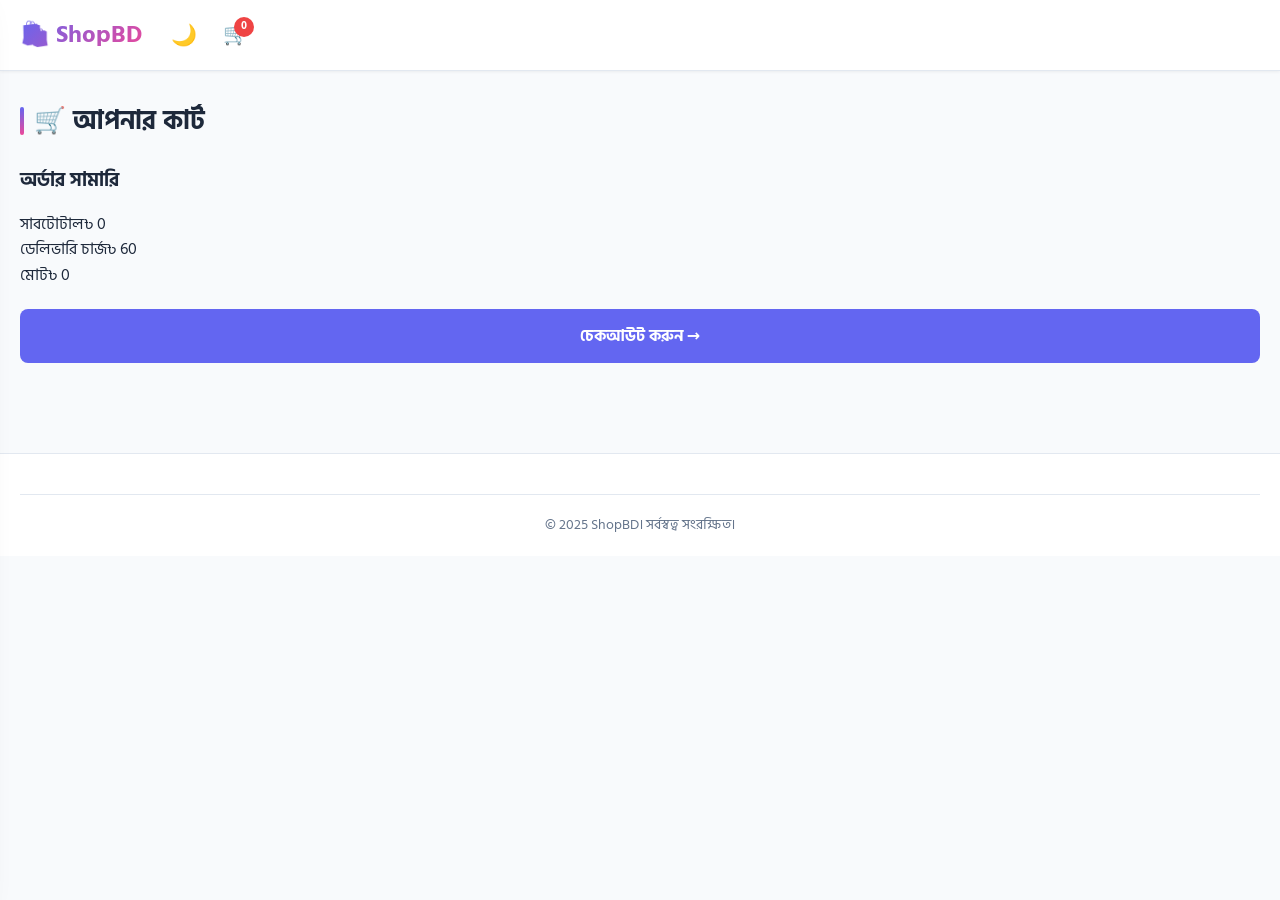
<file: cart.html>
<!DOCTYPE html>
<html lang="bn" data-theme="light">
<head>
  <meta charset="UTF-8">
  <meta name="viewport" content="width=device-width, initial-scale=1.0">
  <title>কার্ট — ShopBD</title>
  <link href="https://fonts.googleapis.com/css2?family=Hind+Siliguri:wght@400;600;700;800&display=swap" rel="stylesheet">
  <link rel="stylesheet" href="https://cdnjs.cloudflare.com/ajax/libs/font-awesome/6.4.0/css/all.min.css">
  <link rel="stylesheet" href="css/style.css">
</head>
<body>

<header class="header">
  <div class="header-inner">
    <button class="icon-btn menu-toggle" onclick="openDrawer()">☰</button>
    <a href="index.html" class="logo">🛍️ ShopBD</a>
    <div class="header-actions">
      <button class="icon-btn" onclick="toggleTheme()">🌙</button>
      <a href="cart.html" class="icon-btn">🛒<span class="badge" id="cartBadge">0</span></a>
    </div>
  </div>
</header>

<div class="drawer-overlay" id="drawerOverlay" onclick="closeDrawer()"></div>
<div class="drawer" id="drawer">
  <a href="index.html">🏠 হোম</a>
  <a href="shop.html">🛍️ সব পণ্য</a>
  <a href="cart.html">🛒 কার্ট</a>
</div>

<section class="container" style="padding:30px 20px;">
  <h1 class="section-title">🛒 আপনার কার্ট</h1>
  <div class="cart-layout">
    <div id="cartItemsContainer"></div>
    <div class="summary-card" id="summaryCard">
      <h3 style="margin-bottom:16px;">অর্ডার সামারি</h3>
      <div class="summary-row"><span>সাবটোটাল</span><span id="subtotal">৳ 0</span></div>
      <div class="summary-row"><span>ডেলিভারি চার্জ</span><span id="delivery">৳ 60</span></div>
      <div class="summary-row total"><span>মোট</span><span id="grandTotal">৳ 0</span></div>
      <button class="btn-primary" style="width:100%;margin-top:20px;" onclick="goCheckout()">
        চেকআউট করুন →
      </button>
    </div>
  </div>
</section>

<footer class="footer">
  <div class="footer-bottom">© 2025 ShopBD। সর্বস্বত্ব সংরক্ষিত।</div>
</footer>

<script src="js/config.js"></script>
<script src="js/main.js"></script>
<script src="js/cart.js"></script>
</body>
</html>
</file>
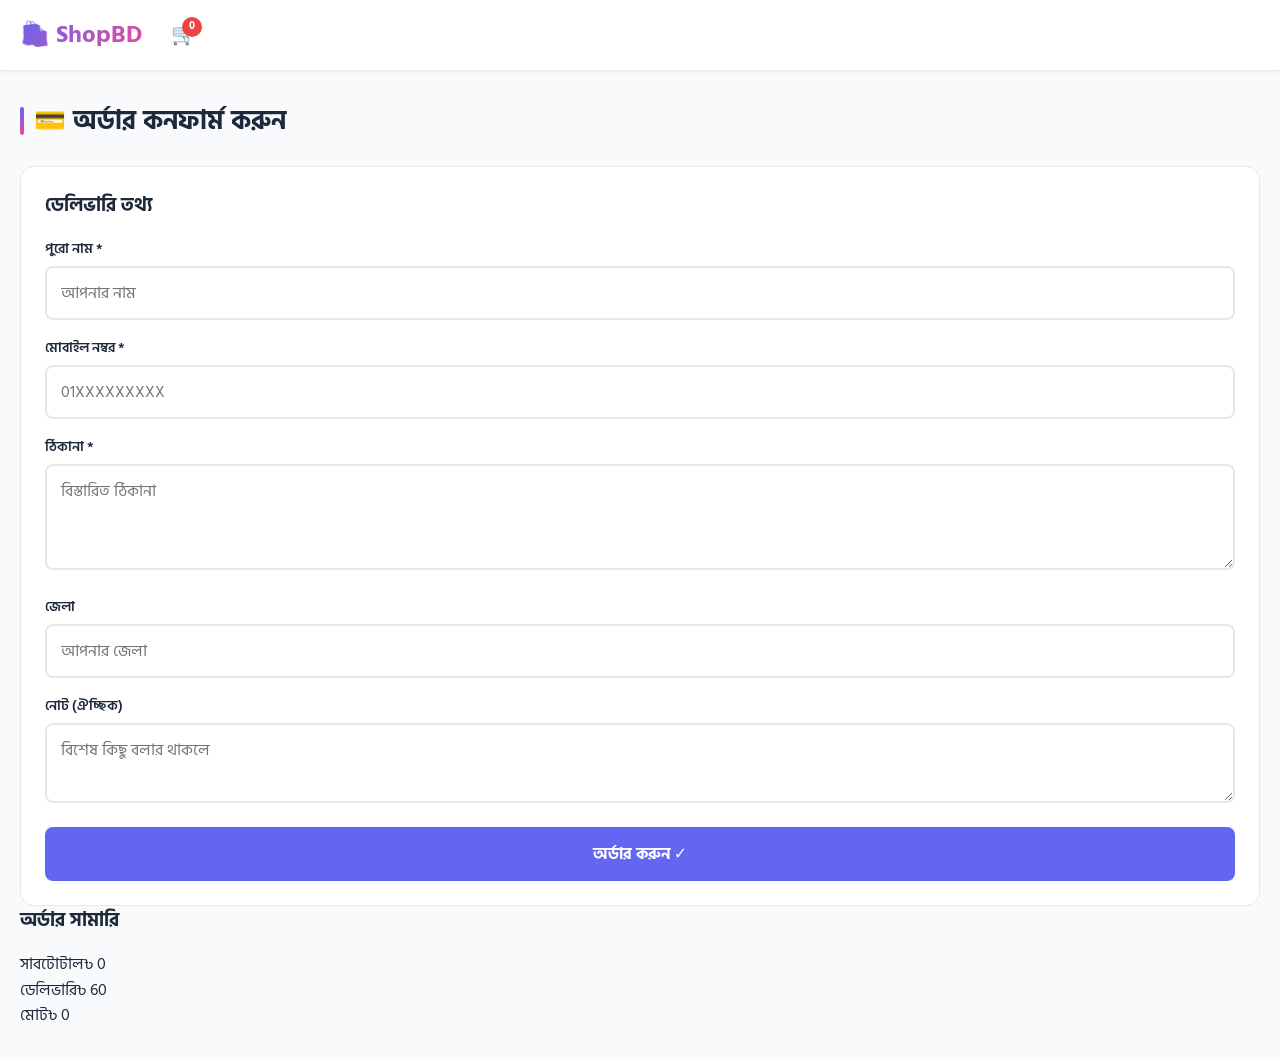
<file: checkout.html>
<!DOCTYPE html>
<html lang="bn" data-theme="light">
<head>
  <meta charset="UTF-8">
  <meta name="viewport" content="width=device-width, initial-scale=1.0">
  <title>চেকআউট — ShopBD</title>
  <link href="https://fonts.googleapis.com/css2?family=Hind+Siliguri:wght@400;600;700;800&display=swap" rel="stylesheet">
  <link rel="stylesheet" href="css/style.css">
</head>
<body>

<header class="header">
  <div class="header-inner">
    <a href="index.html" class="logo">🛍️ ShopBD</a>
    <div class="header-actions">
      <a href="cart.html" class="icon-btn">🛒<span class="badge" id="cartBadge">0</span></a>
    </div>
  </div>
</header>

<section class="container" style="padding:30px 20px;">
  <h1 class="section-title">💳 অর্ডার কনফার্ম করুন</h1>
  <div class="cart-layout">
    <div style="background:var(--card);padding:24px;border-radius:var(--radius);border:1px solid var(--border);">
      <h3 style="margin-bottom:16px;">ডেলিভারি তথ্য</h3>
      <form id="checkoutForm">
        <div class="form-group">
          <label>পুরো নাম *</label>
          <input type="text" id="name" required placeholder="আপনার নাম">
        </div>
        <div class="form-group">
          <label>মোবাইল নম্বর *</label>
          <input type="tel" id="phone" required placeholder="01XXXXXXXXX" pattern="01[0-9]{9}">
        </div>
        <div class="form-group">
          <label>ঠিকানা *</label>
          <textarea id="address" required rows="3" placeholder="বিস্তারিত ঠিকানা"></textarea>
        </div>
        <div class="form-group">
          <label>জেলা</label>
          <input type="text" id="city" placeholder="আপনার জেলা">
        </div>
        <div class="form-group">
          <label>নোট (ঐচ্ছিক)</label>
          <textarea id="note" rows="2" placeholder="বিশেষ কিছু বলার থাকলে"></textarea>
        </div>
        <button type="submit" class="btn-primary" style="width:100%;">অর্ডার করুন ✓</button>
      </form>
    </div>

    <div class="summary-card">
      <h3 style="margin-bottom:16px;">অর্ডার সামারি</h3>
      <div id="checkoutItems" style="margin-bottom:16px;"></div>
      <div class="summary-row"><span>সাবটোটাল</span><span id="subtotal">৳ 0</span></div>
      <div class="summary-row"><span>ডেলিভারি</span><span id="delivery">৳ 60</span></div>
      <div class="summary-row total"><span>মোট</span><span id="grandTotal">৳ 0</span></div>
    </div>
  </div>
</section>

<script src="js/config.js"></script>
<script src="js/main.js"></script>
<script src="js/checkout.js"></script>
</body>
</html>
</file>
<file: css/style.css>
/* ============================================================
   ShopBD — সম্পূর্ণ স্টাইলশিট
   সব রঙ CSS ভ্যারিয়েবল থেকে আসে (অ্যাডমিন থেকে বদলানো যায়)
   ============================================================ */

* { margin: 0; padding: 0; box-sizing: border-box; }

:root {
  --primary: #6366f1;
  --primary-dark: #4f46e5;
  --accent: #ec4899;
  --success: #10b981;
  --danger: #ef4444;
  --warning: #f59e0b;
  --bg: #f8fafc;
  --card: #ffffff;
  --text: #1e293b;
  --text-muted: #64748b;
  --border: #e2e8f0;
  --shadow-sm: 0 1px 3px rgba(0,0,0,0.06);
  --shadow-md: 0 4px 12px rgba(0,0,0,0.08);
  --shadow-lg: 0 10px 30px rgba(0,0,0,0.12);
  --radius: 14px;
  --radius-sm: 8px;
  --transition: 0.25s ease;
}

[data-theme="dark"] {
  --bg: #0f172a;
  --card: #1e293b;
  --text: #f1f5f9;
  --text-muted: #94a3b8;
  --border: #334155;
  --shadow-sm: 0 1px 3px rgba(0,0,0,0.3);
  --shadow-md: 0 4px 12px rgba(0,0,0,0.4);
}

body {
  font-family: 'Hind Siliguri', 'Segoe UI', system-ui, sans-serif;
  background: var(--bg);
  color: var(--text);
  line-height: 1.6;
  transition: background var(--transition), color var(--transition);
  overflow-x: hidden;
}

a { text-decoration: none; color: inherit; }
img { max-width: 100%; display: block; }
button { font-family: inherit; cursor: pointer; border: none; background: none; }

.container { max-width: 1280px; margin: 0 auto; padding: 0 20px; }

/* ============ হেডার ============ */
.header {
  position: sticky;
  top: 0;
  z-index: 100;
  background: var(--card);
  border-bottom: 1px solid var(--border);
  backdrop-filter: blur(12px);
  box-shadow: var(--shadow-sm);
}

.header-inner {
  display: flex;
  align-items: center;
  gap: 20px;
  height: 70px;
  padding: 0 20px;
  max-width: 1280px;
  margin: 0 auto;
}

.logo {
  font-size: 1.5rem;
  font-weight: 800;
  background: linear-gradient(135deg, var(--primary), var(--accent));
  -webkit-background-clip: text;
  background-clip: text;
  -webkit-text-fill-color: transparent;
  white-space: nowrap;
  display: flex;
  align-items: center;
  gap: 8px;
}

.logo img { height: 40px; width: auto; }

.search-bar {
  flex: 1;
  position: relative;
  max-width: 500px;
}

.search-bar input {
  width: 100%;
  padding: 10px 16px 10px 42px;
  border: 2px solid var(--border);
  border-radius: 30px;
  background: var(--bg);
  color: var(--text);
  font-size: 0.95rem;
  transition: border-color var(--transition);
}

.search-bar input:focus {
  outline: none;
  border-color: var(--primary);
}

.search-bar::before {
  content: "🔍";
  position: absolute;
  left: 16px;
  top: 50%;
  transform: translateY(-50%);
  font-size: 1rem;
  z-index: 1;
}

.header-actions {
  display: flex;
  align-items: center;
  gap: 8px;
}

.icon-btn {
  position: relative;
  width: 44px;
  height: 44px;
  border-radius: 50%;
  display: flex;
  align-items: center;
  justify-content: center;
  font-size: 1.3rem;
  transition: background var(--transition);
}

.icon-btn:hover { background: var(--bg); }

.badge {
  position: absolute;
  top: 4px;
  right: 4px;
  background: var(--danger);
  color: white;
  font-size: 0.7rem;
  font-weight: 700;
  min-width: 20px;
  height: 20px;
  border-radius: 10px;
  display: flex;
  align-items: center;
  justify-content: center;
  padding: 0 5px;
}

.menu-toggle { display: none; }

@media (max-width: 768px) {
  .header-inner { height: 60px; padding: 0 12px; gap: 8px; }
  .logo { font-size: 1.1rem; }
  .logo img { height: 32px; }
  .search-bar { display: none; }
  .menu-toggle { display: flex; }
}

/* ============ হিরো ব্যানার ============ */
.hero {
  background: linear-gradient(135deg, var(--primary) 0%, var(--accent) 100%);
  color: white;
  padding: 60px 20px;
  text-align: center;
  position: relative;
  overflow: hidden;
  min-height: 320px;
  display: flex;
  align-items: center;
  justify-content: center;
}

.hero.with-banner {
  background-size: cover;
  background-position: center;
  background-repeat: no-repeat;
}

.hero.with-banner::before {
  content: "";
  position: absolute;
  inset: 0;
  background: rgba(0,0,0,0.4);
  z-index: 0;
}

.hero::after {
  content: "";
  position: absolute;
  inset: 0;
  background: url("data:image/svg+xml,%3Csvg width='60' height='60' viewBox='0 0 60 60' xmlns='http://www.w3.org/2000/svg'%3E%3Cg fill='none' fill-rule='evenodd'%3E%3Cg fill='%23ffffff' fill-opacity='0.08'%3E%3Cpath d='M36 34v-4h-2v4h-4v2h4v4h2v-4h4v-2h-4zm0-30V0h-2v4h-4v2h4v4h2V6h4V4h-4zM6 34v-4H4v4H0v2h4v4h2v-4h4v-2H6zM6 4V0H4v4H0v2h4v4h2V6h4V4H6z'/%3E%3C/g%3E%3C/g%3E%3C/svg%3E");
  opacity: 0.5;
  z-index: 0;
}

.hero-content { position: relative; z-index: 2; max-width: 700px; margin: 0 auto; }
.hero h1 { font-size: clamp(1.8rem, 5vw, 3.2rem); margin-bottom: 16px; font-weight: 800; text-shadow: 0 2px 8px rgba(0,0,0,0.2); }
.hero p { font-size: clamp(1rem, 2vw, 1.2rem); opacity: 0.95; margin-bottom: 28px; }

.hero-btn {
  display: inline-block;
  background: white;
  color: var(--primary);
  padding: 14px 36px;
  border-radius: 30px;
  font-weight: 700;
  font-size: 1rem;
  transition: transform var(--transition), box-shadow var(--transition);
  box-shadow: 0 4px 20px rgba(0,0,0,0.2);
}

.hero-btn:hover { transform: translateY(-3px); box-shadow: 0 8px 30px rgba(0,0,0,0.3); }

/* ============ সেকশন ============ */
.section { padding: 50px 0; }

.section-title {
  font-size: 1.6rem;
  font-weight: 800;
  margin-bottom: 24px;
  display: flex;
  align-items: center;
  gap: 10px;
}

.section-title::before {
  content: "";
  width: 4px;
  height: 28px;
  background: linear-gradient(var(--primary), var(--accent));
  border-radius: 4px;
}

/* ============ ক্যাটাগরি ============ */
.category-grid {
  display: grid;
  grid-template-columns: repeat(auto-fill, minmax(140px, 1fr));
  gap: 16px;
}

.category-card {
  background: var(--card);
  padding: 24px 16px;
  border-radius: var(--radius);
  text-align: center;
  border: 1px solid var(--border);
  transition: all var(--transition);
  cursor: pointer;
}

.category-card:hover {
  transform: translateY(-4px);
  border-color: var(--primary);
  box-shadow: var(--shadow-md);
}

.category-card .emoji { font-size: 2.5rem; margin-bottom: 8px; }
.category-card .name { font-weight: 600; font-size: 0.95rem; }

/* ============ প্রোডাক্ট গ্রিড ============ */
.product-grid {
  display: grid;
  grid-template-columns: repeat(auto-fill, minmax(240px, 1fr));
  gap: 20px;
}

@media (max-width: 640px) {
  .product-grid { grid-template-columns: repeat(2, 1fr); gap: 12px; }
  .section { padding: 30px 0; }
  .section-title { font-size: 1.3rem; }
}

.product-card {
  background: var(--card);
  border-radius: var(--radius);
  overflow: hidden;
  border: 1px solid var(--border);
  transition: all var(--transition);
  position: relative;
  display: flex;
  flex-direction: column;
}

.product-card:hover {
  transform: translateY(-6px);
  box-shadow: var(--shadow-lg);
  border-color: transparent;
}

.product-card .img-wrap {
  position: relative;
  aspect-ratio: 1;
  overflow: hidden;
  background: var(--bg);
}

.product-card img {
  width: 100%;
  height: 100%;
  object-fit: cover;
  transition: transform 0.4s ease;
}

.product-card:hover img { transform: scale(1.08); }

.discount-tag {
  position: absolute;
  top: 10px;
  left: 10px;
  background: var(--danger);
  color: white;
  font-size: 0.75rem;
  font-weight: 700;
  padding: 4px 10px;
  border-radius: 20px;
  z-index: 2;
}

.stock-tag {
  position: absolute;
  top: 10px;
  left: 10px;
  background: var(--success);
  color: white;
  font-size: 0.72rem;
  font-weight: 700;
  padding: 4px 10px;
  border-radius: 20px;
  z-index: 2;
}

.stock-tag.out {
  background: var(--danger);
}

.wish-btn {
  position: absolute;
  top: 10px;
  right: 10px;
  width: 38px;
  height: 38px;
  border-radius: 50%;
  background: rgba(255,255,255,0.95);
  display: flex;
  align-items: center;
  justify-content: center;
  font-size: 1.1rem;
  z-index: 2;
  transition: all var(--transition);
}

.wish-btn:hover { transform: scale(1.15); }
.wish-btn.active { background: var(--danger); }

.product-info { padding: 14px; flex: 1; display: flex; flex-direction: column; }

.product-name {
  font-weight: 600;
  font-size: 0.95rem;
  margin-bottom: 6px;
  display: -webkit-box;
  -webkit-line-clamp: 2;
  -webkit-box-orient: vertical;
  overflow: hidden;
  min-height: 2.6em;
}

.product-category {
  font-size: 0.75rem;
  color: var(--text-muted);
  margin-bottom: 4px;
}

.product-rating {
  font-size: 0.8rem;
  color: var(--warning);
  margin-bottom: 8px;
}

.price-row { display: flex; align-items: baseline; gap: 8px; margin-bottom: 12px; flex-wrap: wrap; }

.price { font-size: 1.15rem; font-weight: 800; color: var(--primary); }
.old-price { font-size: 0.85rem; color: var(--text-muted); text-decoration: line-through; }

.card-actions { display: flex; gap: 8px; margin-top: auto; }

.card-actions .add-cart-btn { flex: 1; }

.add-cart-btn {
  width: 100%;
  padding: 10px;
  border-radius: var(--radius-sm);
  background: var(--primary);
  color: white;
  font-weight: 600;
  font-size: 0.9rem;
  transition: background var(--transition);
  display: flex;
  align-items: center;
  justify-content: center;
  gap: 6px;
}

.add-cart-btn:hover { background: var(--primary-dark); }

.wa-mini-btn {
  padding: 10px 14px;
  border-radius: var(--radius-sm);
  background: #25d366;
  color: white;
  font-weight: 600;
  font-size: 0.9rem;
  display: flex;
  align-items: center;
  justify-content: center;
}

.wa-mini-btn:hover { background: #1da851; }

/* ============ প্রোডাক্ট ডিটেইল ============ */
.product-detail {
  display: grid;
  grid-template-columns: 1fr 1fr;
  gap: 40px;
  padding: 40px 0;
}

@media (max-width: 768px) {
  .product-detail { grid-template-columns: 1fr; gap: 20px; padding: 20px 0; }
}

.detail-gallery {
  border-radius: var(--radius);
  overflow: hidden;
  border: 1px solid var(--border);
  background: var(--card);
}

.detail-main-img {
  aspect-ratio: 1;
  overflow: hidden;
  background: var(--bg);
}

.detail-main-img img {
  width: 100%;
  height: 100%;
  object-fit: cover;
}

.detail-thumbs {
  display: flex;
  gap: 8px;
  padding: 10px;
  overflow-x: auto;
}

.detail-thumbs img {
  width: 70px;
  height: 70px;
  object-fit: cover;
  border-radius: 6px;
  cursor: pointer;
  border: 2px solid transparent;
  flex-shrink: 0;
}

.detail-thumbs img.active { border-color: var(--primary); }

.detail-info h1 { font-size: 1.8rem; margin-bottom: 8px; }

.detail-price { font-size: 2rem; font-weight: 800; color: var(--primary); margin: 16px 0; }

.detail-tags { display: flex; flex-wrap: wrap; gap: 8px; margin: 16px 0; }

.tag-pill {
  padding: 6px 14px;
  border-radius: 20px;
  background: var(--bg);
  border: 1px solid var(--border);
  font-size: 0.85rem;
  font-weight: 600;
}

.tag-pill.active {
  background: var(--primary);
  color: white;
  border-color: var(--primary);
}

.action-row {
  display: flex;
  gap: 12px;
  margin: 20px 0;
  flex-wrap: wrap;
}

.action-row > * { flex: 1; min-width: 140px; }

.btn-primary {
  padding: 14px 28px;
  border-radius: var(--radius-sm);
  background: var(--primary);
  color: white;
  font-weight: 700;
  font-size: 1rem;
  transition: all var(--transition);
  display: inline-flex;
  align-items: center;
  gap: 8px;
  justify-content: center;
}

.btn-primary:hover { background: var(--primary-dark); transform: translateY(-2px); }

.btn-wa { background: #25d366; }
.btn-wa:hover { background: #1da851; }

.btn-outline {
  padding: 14px 28px;
  border-radius: var(--radius-sm);
  border: 2px solid var(--primary);
  color: var(--primary);
  font-weight: 700;
  background: transparent;
  transition: all var(--transition);
  display: inline-flex;
  align-items: center;
  gap: 8px;
  justify-content: center;
}

.btn-outline:hover { background: var(--primary); color: white; }

.info-box {
  margin-top: 24px;
  padding: 16px;
  background: var(--bg);
  border-radius: 12px;
  font-size: 0.9rem;
}

.info-box .row {
  display: flex;
  gap: 12px;
  margin-bottom: 8px;
  align-items: flex-start;
}

.info-box .row:last-child { margin-bottom: 0; }

/* ============ ফিল্টার বার ============ */
.filter-bar {
  display: flex;
  gap: 12px;
  flex-wrap: wrap;
  margin-bottom: 24px;
}

.filter-bar select,
.filter-bar input {
  padding: 10px 14px;
  border-radius: var(--radius-sm);
  border: 2px solid var(--border);
  background: var(--card);
  color: var(--text);
  font-size: 0.95rem;
  font-family: inherit;
  flex: 1;
  min-width: 150px;
}

.filter-bar select:focus,
.filter-bar input:focus {
  outline: none;
  border-color: var(--primary);
}

/* ============ ফুটার ============ */
.footer {
  background: var(--card);
  border-top: 1px solid var(--border);
  padding: 40px 20px 20px;
  margin-top: 60px;
}

.footer-grid {
  display: grid;
  grid-template-columns: repeat(auto-fit, minmax(200px, 1fr));
  gap: 30px;
  max-width: 1280px;
  margin: 0 auto 30px;
}

.footer-col h4 { margin-bottom: 12px; font-size: 1rem; }
.footer-col a {
  display: block;
  color: var(--text-muted);
  padding: 4px 0;
  font-size: 0.9rem;
  transition: color var(--transition);
}
.footer-col a:hover { color: var(--primary); }
.footer-col p { color: var(--text-muted); font-size: 0.9rem; }

.footer-bottom {
  text-align: center;
  padding-top: 20px;
  border-top: 1px solid var(--border);
  color: var(--text-muted);
  font-size: 0.85rem;
}

/* ============ হোয়াটসঅ্যাপ ফ্লোট ============ */
.wa-float {
  position: fixed;
  bottom: 24px;
  right: 24px;
  width: 60px;
  height: 60px;
  background: #25d366;
  border-radius: 50%;
  display: flex;
  align-items: center;
  justify-content: center;
  font-size: 1.8rem;
  color: white;
  box-shadow: 0 6px 20px rgba(37, 211, 102, 0.5);
  z-index: 99;
  transition: transform var(--transition);
  animation: pulse 2s infinite;
}

.wa-float:hover { transform: scale(1.1); }

@keyframes pulse {
  0%, 100% { box-shadow: 0 6px 20px rgba(37, 211, 102, 0.5); }
  50% { box-shadow: 0 6px 30px rgba(37, 211, 102, 0.8); }
}

/* ============ স্কেলেটন ============ */
.skeleton {
  background: linear-gradient(90deg, var(--border) 25%, var(--bg) 50%, var(--border) 75%);
  background-size: 200% 100%;
  animation: shimmer 1.5s infinite;
  border-radius: var(--radius);
}

@keyframes shimmer {
  0% { background-position: 200% 0; }
  100% { background-position: -200% 0; }
}

.skeleton-card { height: 340px; }

/* ============ টোস্ট ============ */
.toast {
  position: fixed;
  bottom: 24px;
  left: 50%;
  transform: translateX(-50%) translateY(150px);
  background: var(--text);
  color: var(--bg);
  padding: 14px 24px;
  border-radius: 30px;
  font-weight: 600;
  z-index: 2000;
  transition: transform 0.3s ease;
  box-shadow: var(--shadow-lg);
  max-width: 90vw;
}

.toast.show { transform: translateX(-50%) translateY(0); }
.toast.success { background: var(--success); color: white; }
.toast.error { background: var(--danger); color: white; }

/* ============ ড্রয়ার ============ */
.drawer {
  position: fixed;
  top: 0;
  left: -300px;
  width: 280px;
  height: 100vh;
  background: var(--card);
  z-index: 200;
  padding: 24px;
  transition: left 0.3s ease;
  box-shadow: var(--shadow-lg);
  overflow-y: auto;
}
.drawer.open { left: 0; }
.drawer-overlay {
  position: fixed;
  inset: 0;
  background: rgba(0,0,0,0.5);
  z-index: 199;
  display: none;
}
.drawer-overlay.active { display: block; }
.drawer a {
  display: block;
  padding: 12px 0;
  font-weight: 600;
  border-bottom: 1px solid var(--border);
}

/* ============ মোডাল ============ */
.modal-overlay {
  position: fixed;
  inset: 0;
  background: rgba(0,0,0,0.6);
  display: none;
  align-items: center;
  justify-content: center;
  z-index: 1000;
  padding: 20px;
  backdrop-filter: blur(4px);
}
.modal-overlay.active { display: flex; }

.modal {
  background: var(--card);
  border-radius: var(--radius);
  padding: 28px;
  max-width: 500px;
  width: 100%;
  box-shadow: var(--shadow-lg);
  animation: modalIn 0.3s ease;
  max-height: 90vh;
  overflow-y: auto;
}

@keyframes modalIn {
  from { opacity: 0; transform: scale(0.9) translateY(20px); }
  to { opacity: 1; transform: scale(1) translateY(0); }
}

/* ============ ফর্ম ============ */
.form-group { margin-bottom: 16px; }

.form-group label {
  display: block;
  font-weight: 600;
  margin-bottom: 6px;
  font-size: 0.9rem;
}

.form-group input,
.form-group textarea,
.form-group select {
  width: 100%;
  padding: 12px 14px;
  border: 2px solid var(--border);
  border-radius: var(--radius-sm);
  background: var(--card);
  color: var(--text);
  font-size: 1rem;
  font-family: inherit;
  transition: border-color var(--transition);
}

.form-group input:focus,
.form-group textarea:focus,
.form-group select:focus {
  outline: none;
  border-color: var(--primary);
}

.form-row {
  display: grid;
  grid-template-columns: 1fr 1fr;
  gap: 12px;
}

@media (max-width: 500px) {
  .form-row { grid-template-columns: 1fr; }
}

/* ============ অ্যাডমিন ============ */
.admin-login {
  min-height: 100vh;
  display: flex;
  align-items: center;
  justify-content: center;
  background: linear-gradient(135deg, var(--primary), var(--accent));
  padding: 20px;
}

.admin-login-box {
  background: var(--card);
  padding: 40px;
  border-radius: var(--radius);
  box-shadow: var(--shadow-lg);
  width: 100%;
  max-width: 400px;
}

.admin-login-box h2 { text-align: center; margin-bottom: 24px; }
.admin-login-box input {
  width: 100%;
  padding: 14px;
  border: 2px solid var(--border);
  border-radius: var(--radius-sm);
  background: var(--bg);
  color: var(--text);
  font-size: 1rem;
  margin-bottom: 14px;
}
.admin-login-box input:focus { outline: none; border-color: var(--primary); }
.admin-login-box button {
  width: 100%;
  padding: 14px;
  background: var(--primary);
  color: white;
  border-radius: var(--radius-sm);
  font-weight: 700;
  font-size: 1rem;
  transition: background var(--transition);
}
.admin-login-box button:hover { background: var(--primary-dark); }

.admin-panel { display: none; padding: 30px 20px; min-height: 100vh; }
.admin-panel.active { display: block; }

.stats-grid {
  display: grid;
  grid-template-columns: repeat(auto-fit, minmax(180px, 1fr));
  gap: 16px;
  margin-bottom: 30px;
}

.stat-card {
  background: var(--card);
  padding: 20px;
  border-radius: var(--radius);
  border: 1px solid var(--border);
}

.stat-card .label { color: var(--text-muted); font-size: 0.85rem; margin-bottom: 6px; }
.stat-card .value { font-size: 1.8rem; font-weight: 800; color: var(--primary); }

.admin-tabs {
  display: flex;
  gap: 8px;
  border-bottom: 2px solid var(--border);
  margin-bottom: 24px;
  overflow-x: auto;
}

.tab-btn {
  padding: 12px 20px;
  font-weight: 600;
  color: var(--text-muted);
  border-bottom: 3px solid transparent;
  margin-bottom: -2px;
  white-space: nowrap;
  transition: all var(--transition);
}

.tab-btn.active {
  color: var(--primary);
  border-bottom-color: var(--primary);
}

.tab-content { display: none; }
.tab-content.active { display: block; }

.admin-card {
  background: var(--card);
  padding: 24px;
  border-radius: var(--radius);
  border: 1px solid var(--border);
  margin-bottom: 20px;
  max-width: 700px;
}

.admin-table {
  width: 100%;
  border-collapse: collapse;
  background: var(--card);
  border-radius: var(--radius);
  overflow: hidden;
  box-shadow: var(--shadow-sm);
}

.admin-table th, .admin-table td {
  padding: 12px;
  text-align: left;
  border-bottom: 1px solid var(--border);
  font-size: 0.9rem;
}

.admin-table th { background: var(--bg); font-weight: 700; }
.admin-table img { width: 50px; height: 50px; object-fit: cover; border-radius: 6px; }

.table-wrap { overflow-x: auto; border-radius: var(--radius); }

.btn-sm {
  padding: 6px 12px;
  border-radius: 6px;
  font-size: 0.85rem;
  font-weight: 600;
}
.btn-danger { background: #fee2e2; color: var(--danger); }
.btn-danger:hover { background: var(--danger); color: white; }
.btn-success { background: #d1fae5; color: var(--success); }
.btn-success:hover { background: var(--success); color: white; }
.btn-edit { background: #dbeafe; color: #2563eb; }
.btn-edit:hover { background: #2563eb; color: white; }

.image-preview {
  width: 100px;
  height: 100px;
  object-fit: cover;
  border-radius: 8px;
  border: 2px solid var(--border);
  margin-top: 8px;
}

.color-swatches {
  display: flex;
  gap: 6px;
  flex-wrap: wrap;
  margin-top: 8px;
}

.color-swatch {
  width: 40px;
  height: 40px;
  border-radius: 50%;
  border: 3px solid var(--border);
  cursor: pointer;
  transition: transform var(--transition);
}

.color-swatch.active {
  border-color: var(--primary);
  transform: scale(1.1);
}

/* ============ ইউটিলিটি ============ */
.empty-state {
  text-align: center;
  padding: 60px 20px;
  color: var(--text-muted);
}
.empty-state .icon { font-size: 4rem; margin-bottom: 16px; }

.hidden { display: none !important; }

.fade-in { animation: fadeIn 0.4s ease; }
@keyframes fadeIn {
  from { opacity: 0; transform: translateY(10px); }
  to { opacity: 1; transform: translateY(0); }
}

.text-center { text-align: center; }
.mt-2 { margin-top: 8px; }
.mt-3 { margin-top: 12px; }
.mt-4 { margin-top: 16px; }
.mb-2 { margin-bottom: 8px; }
.mb-3 { margin-bottom: 12px; }
.mb-4 { margin-bottom: 16px; }
</file>
